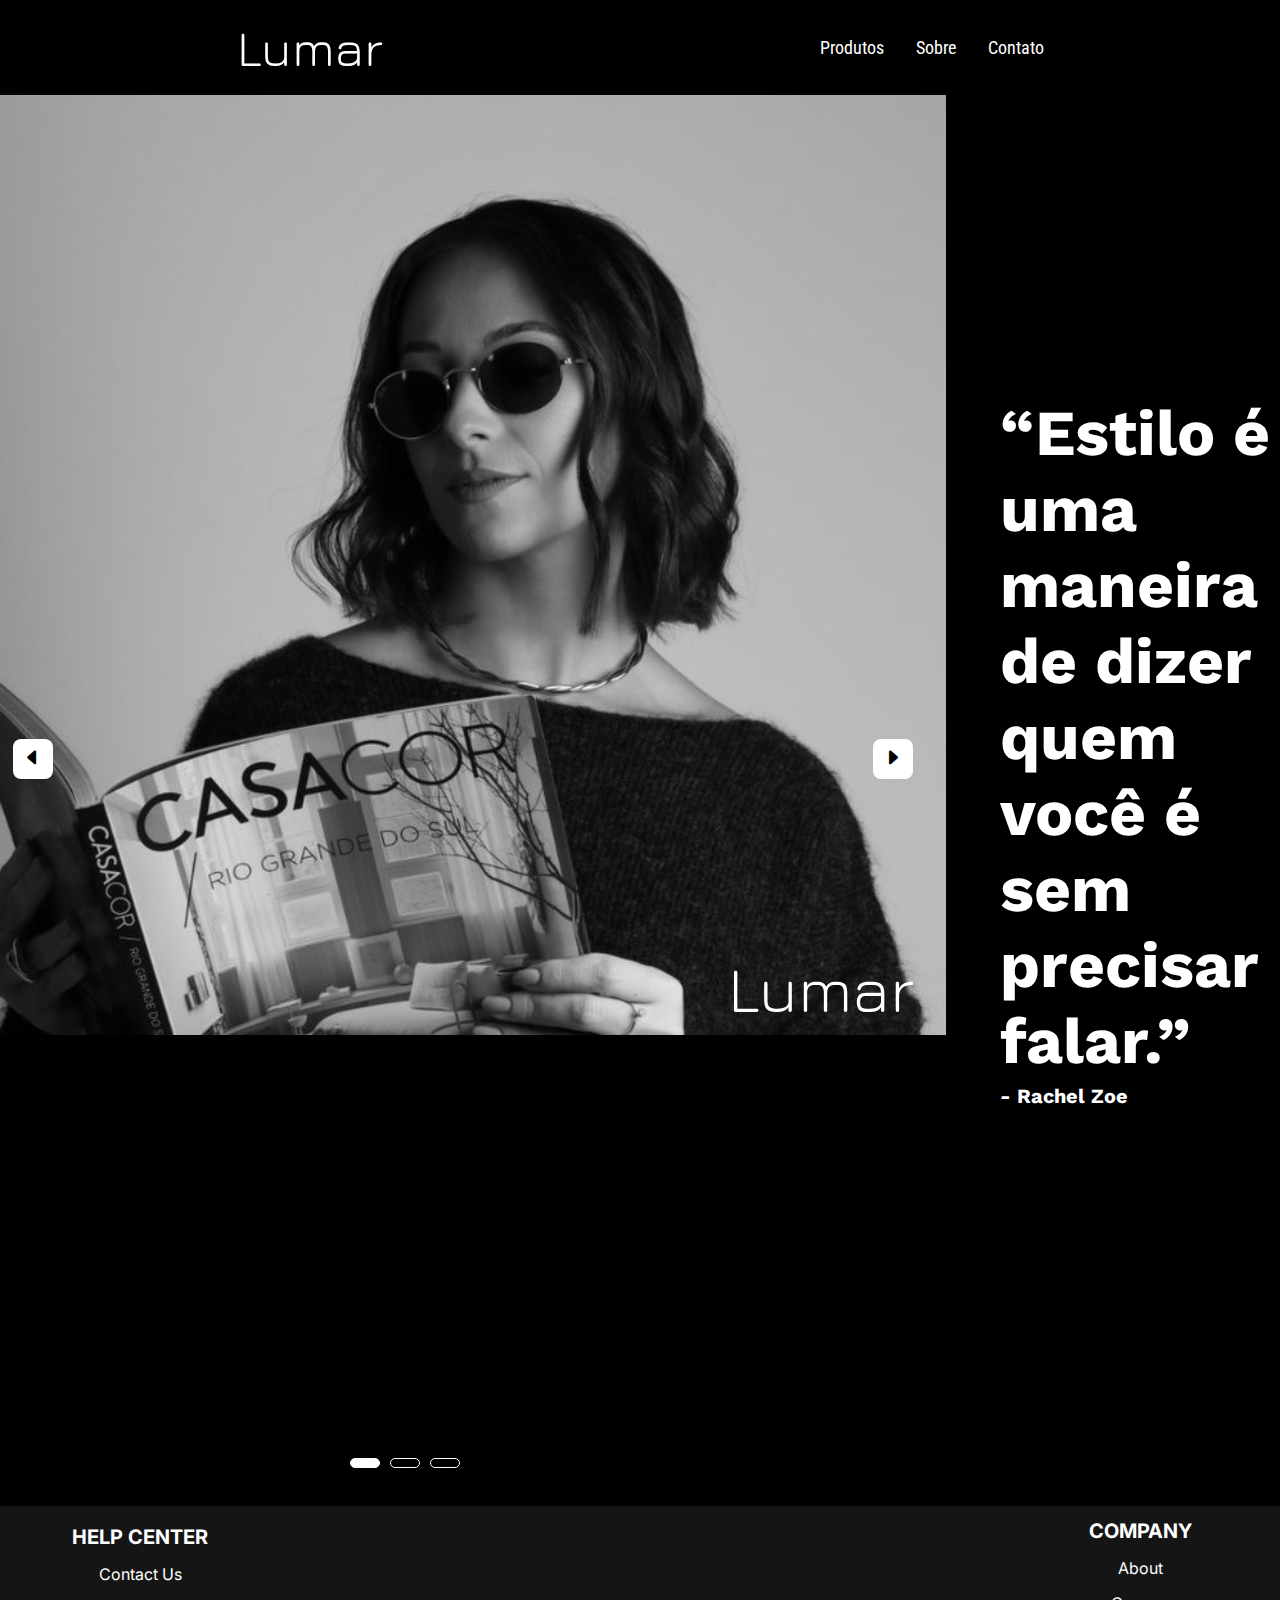
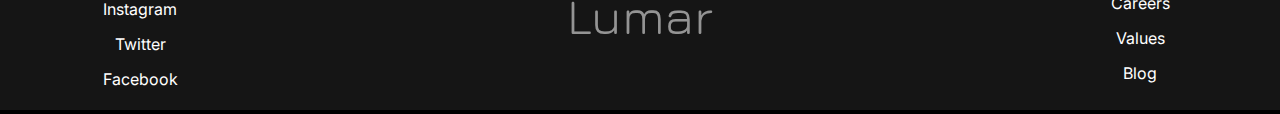
<file: index.html>
<!DOCTYPE html>
<html lang="pt-BR">
<head>
    <meta charset="UTF-8">
    <meta name="viewport" content="width=device-width, initial-scale=1.0">
    <title>Lumar - Óculos de Sol Premium</title>
    <link rel="stylesheet" type="text/css" href="styleIndex.css">
    <link rel="stylesheet" href="https://cdn.jsdelivr.net/npm/bootstrap-icons@1.11.3/font/bootstrap-icons.min.css">
</head>

<body>
    <header class="cabecalho">
        <a  href="./index.html" class="cabecalho-logo">Lumar</a> 
        <nav class="cabecalho-menu"> 
            <a href="./produtos.html" class="cabecalho-menu-item">Produtos</a>
            <a href="./sobre.html" class="cabecalho-menu-item">Sobre</a>
            <a href="./contato.html" class="cabecalho-menu-item">Contato</a>
        </nav>
    </header>

    <main class="conteudo">
        <section class="slider">

            <div class="Interface">
            <div class="slider-container">
            
                <div class="slider-box ativo">
                
                    <img class="conteudo-principal-escrito-imagem" src="imagens index/casacor main novo.svg" alt="imagem casacor preto e branco">    
                
                </div>
                <div class="slider-box">
                       
                    <img class="conteudo-principal-escrito-imagem" src="imagens index/carrossel coroa.svg" alt="imagem carrossel coroa">
                    
                </div>
                <div class="slider-box">
                    
                    <img class="conteudo-principal-escrito-imagem" src="imagens index/carrossel homem.svg" alt="imagem carrossel homem">

                </div>
            </div>

         
            <div class="setas">
                <button id="anterior"><i class="bi bi-caret-left-fill"></i></button>
                <button id="proxima"><i class="bi bi-caret-right-fill"></i></button>
            </div>
          
             <div class="btn-nav-box">
                <div class="btn-nav ativo"></div>
                <div class="btn-nav"></div>
                <div class="btn-nav"></div>
             </div>
        </div>

<div class="conteudo-principal">
            <h1 class="conteudo-principal-escrito-titulo">“Estilo é uma maneira de dizer quem você é sem precisar falar.”</h1>
            <h2 class="conteudo-principal-escrito-subtitulo">- Rachel Zoe</h2>
        </div>
     </section>

        
        
    </main>

    <footer class="rodape">

        <h1 class="rodape-logo">Lumar</h1>

        <div class="rodape-esquerda">
        <p class="rodape-titulo"><strong>HELP CENTER</strong></p>
        <p class="rodape-menu-item">Contact Us</p>
        <p class="rodape-menu-item">Instagram</p>
        <p class="rodape-menu-item">Twitter</p>
        <p class="rodape-menu-item">Facebook</p>

        </div>
        <div class="rodape-direita">
        <p class="rodape-titulo"><strong>COMPANY</strong></p>
        <p class="rodape-menu-item">About</p>
        <p class="rodape-menu-item">Careers</p>
        <p class="rodape-menu-item">Values</p>
        <p class="rodape-menu-item">Blog</p>
        </div>
        <img class="rodape-fundo" src="imagens index/fundoRodape.svg" alt="fundo rodape">
    </footer>

    <script src="script.js"></script>
    
</body>
</html>
</file>
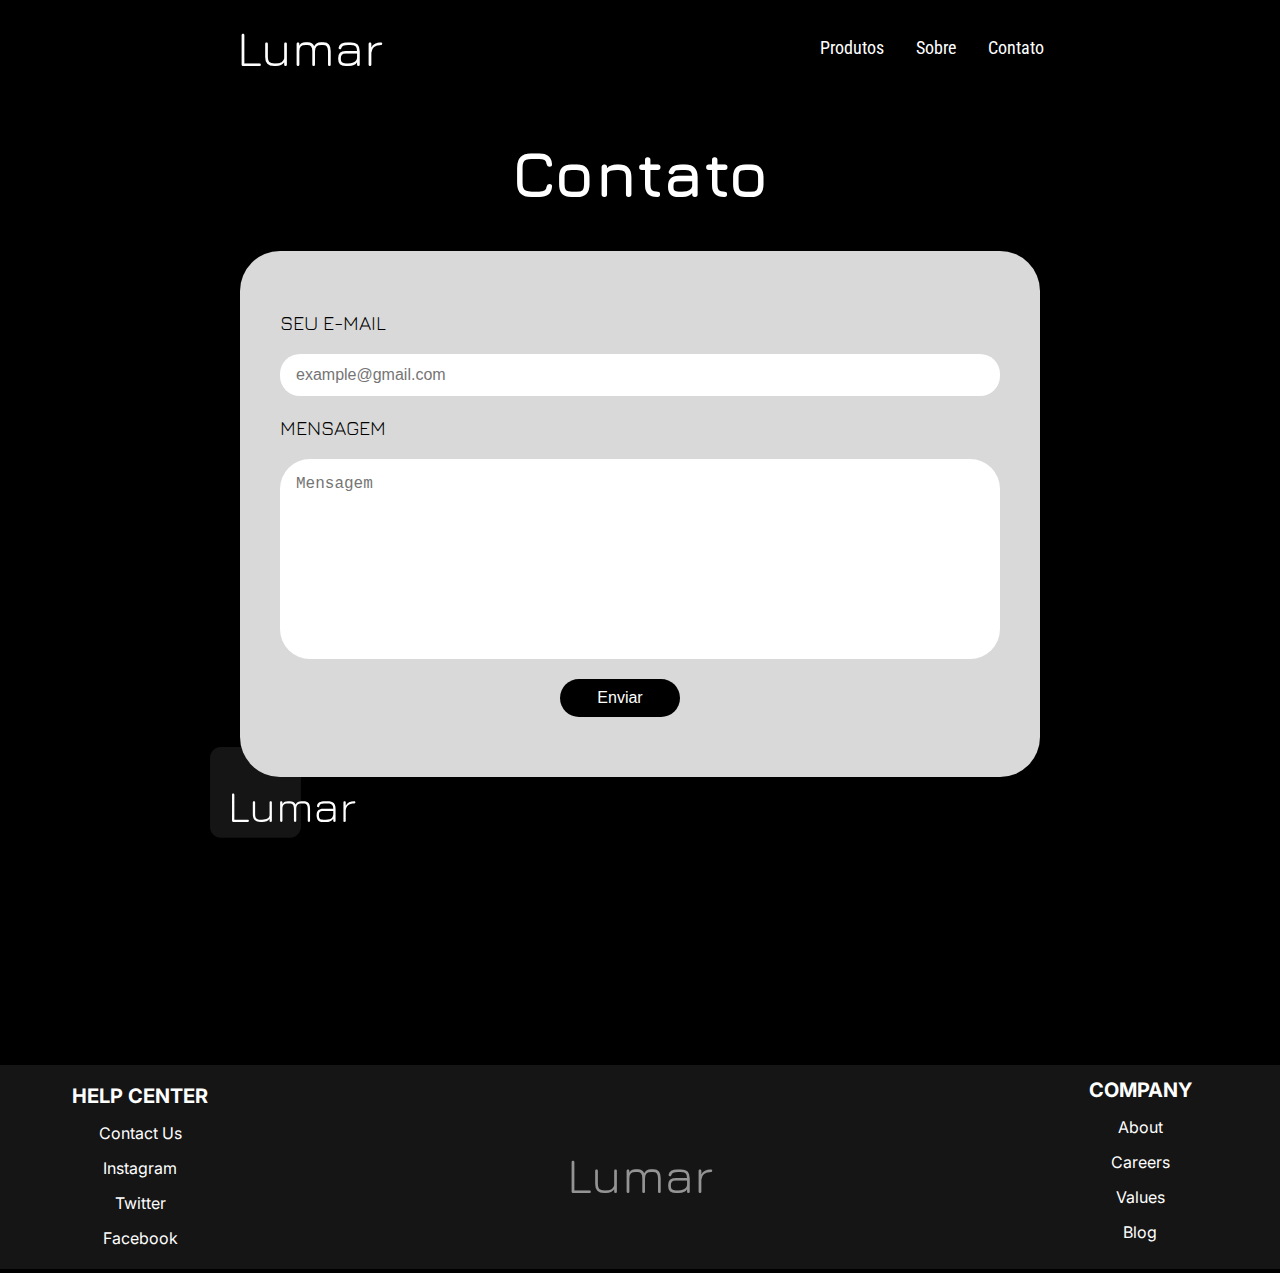
<file: contato.html>
<!DOCTYPE html>
<html lang="pt-BR">
<head>
    <meta charset="UTF-8">
    <meta name="viewport" content="width=device-width, initial-scale=1.0">
    <title>Contato - Lumar</title>
    <link rel="stylesheet" type="text/css" href="styleContato.css">
</head>
<body>
    <header class="cabecalho">
        <a href="./index.html" class="cabecalho-logo">Lumar</a>
        <nav class="cabecalho-menu">
            <a href="./produtos.html" class="cabecalho-menu-item">Produtos</a>
            <a href="./sobre.html" class="cabecalho-menu-item">Sobre</a>
            <a href="./contato.html" class="cabecalho-menu-item">Contato</a>
        </nav>
    </header>

    <main class="principal-contato">
        <h1 class="principal-contato-titulo">Contato</h1>

        <form class="formulario">
            <label for="email" class="principal-contato-item1">SEU E-MAIL</label>
            <input class="boxEmail" id="email" type="email" placeholder="example@gmail.com" required>

            <label for="mensagem" class="principal-contato-item2">MENSAGEM</label>
            <textarea class="boxMensagem" id="mensagem" placeholder="Mensagem" required></textarea>
            <div class="cotainer-botaoEnviar">
            <button class="botaoEnviar" id="botaoEnviar">Enviar</button>
        </div>
        </form>
        <dialog id="modal">
            <div class="ajuste">
            <p class="modal-text">Mensagem Enviada. Obrigado!</p>
            <button class="close" id="button_close">Fechar</button>
            </div>
        </dialog>
        <script>
            const botaoEnviar = document.querySelector("#botaoEnviar");
            const button_close = document.querySelector("#button_close");

            botaoEnviar.onclick = function() {
                event.preventDefault();
                modal.showModal();
            }

            button_close.onclick = function() {
                modal.close();
                location.reload();
            }
        </script>
        <img class="decoracao-contato" src="elementos contato/decoracao contato.svg">
    </main>
    <footer class="rodape">

        <h1 class="rodape-logo">Lumar</h1>
      
              <div class="rodape-esquerda">
              <p class="rodape-titulo"><strong>HELP CENTER</strong></p>
              <p class="rodape-menu-item">Contact Us</p>
              <p class="rodape-menu-item">Instagram</p>
              <p class="rodape-menu-item">Twitter</p>
              <p class="rodape-menu-item">Facebook</p>
      
              </div>
              <div class="rodape-direita">
              <p class="rodape-titulo"><strong>COMPANY</strong></p>
              <p class="rodape-menu-item">About</p>
              <p class="rodape-menu-item">Careers</p>
              <p class="rodape-menu-item">Values</p>
              <p class="rodape-menu-item">Blog</p>
              </div>
              <img class="rodape-fundo" src="imagens index/fundoRodape.svg" alt="fundo rodape">
          </footer>
</html>
</file>
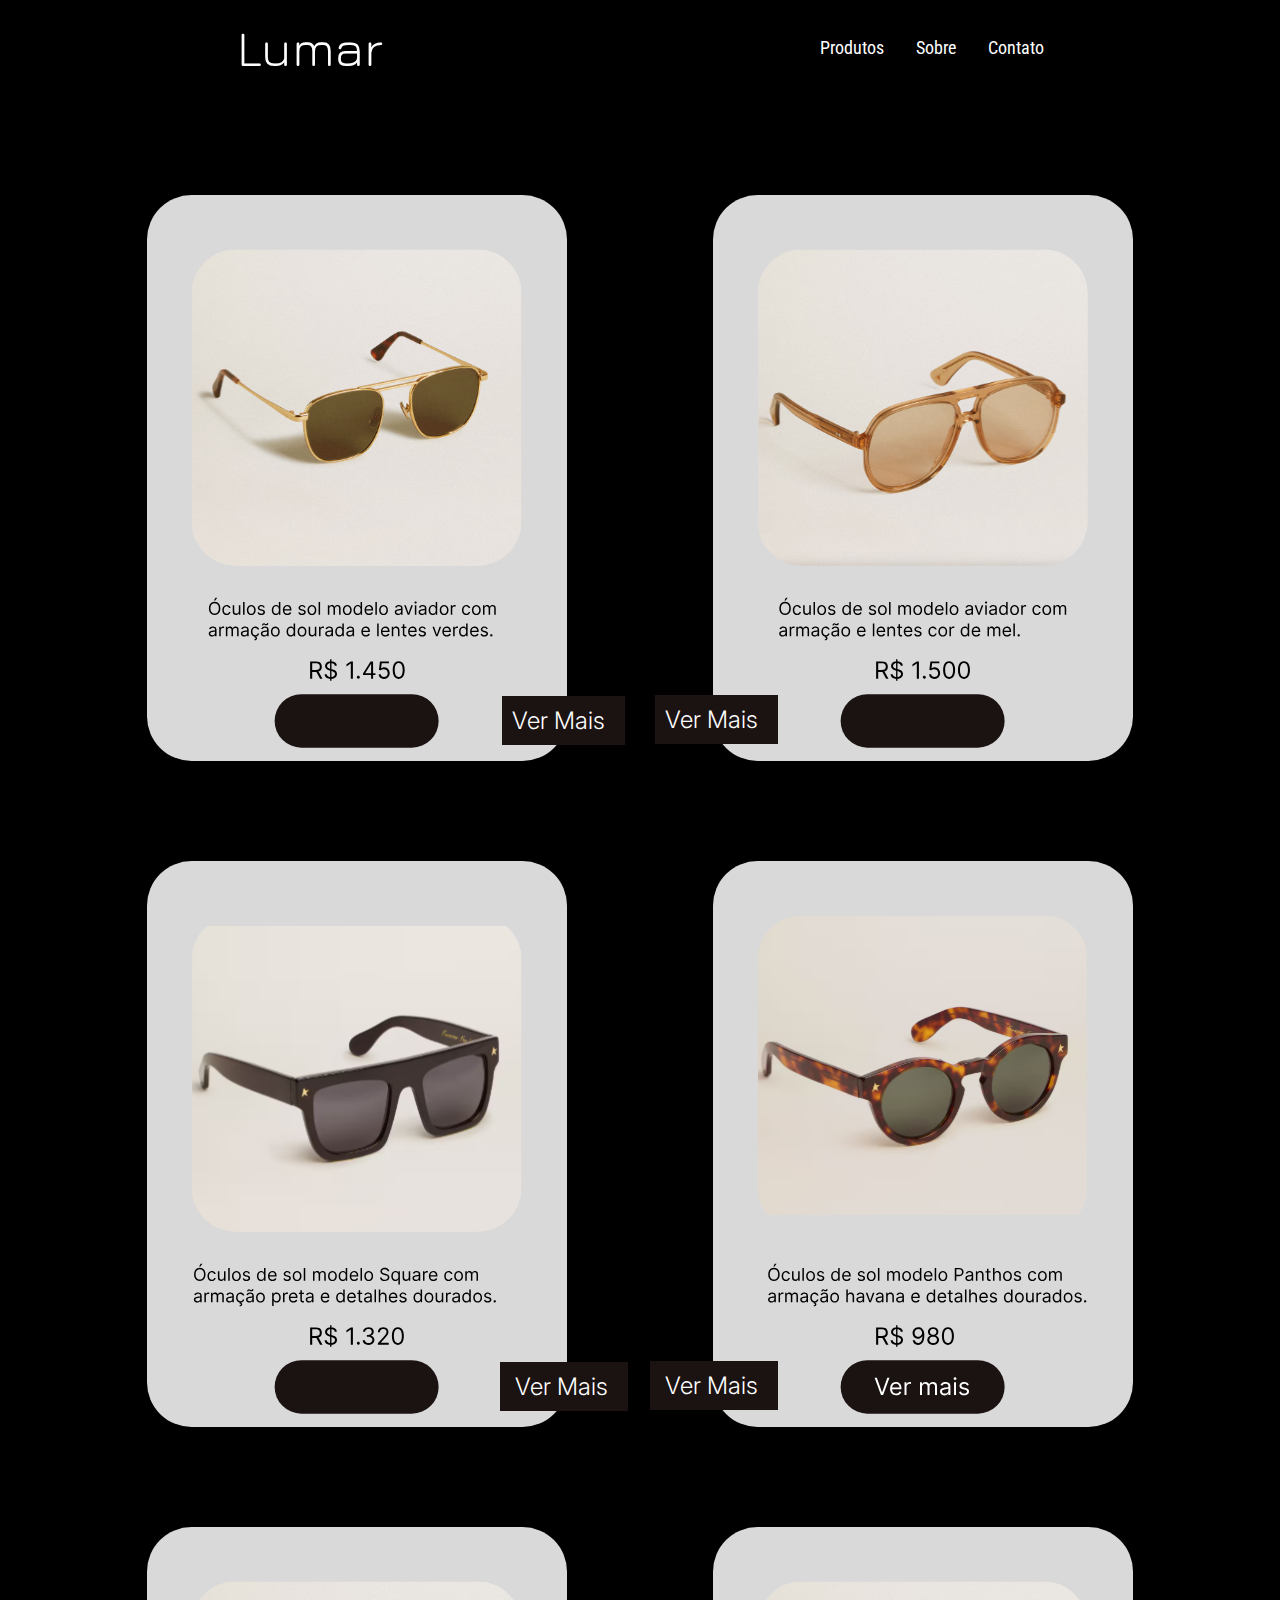
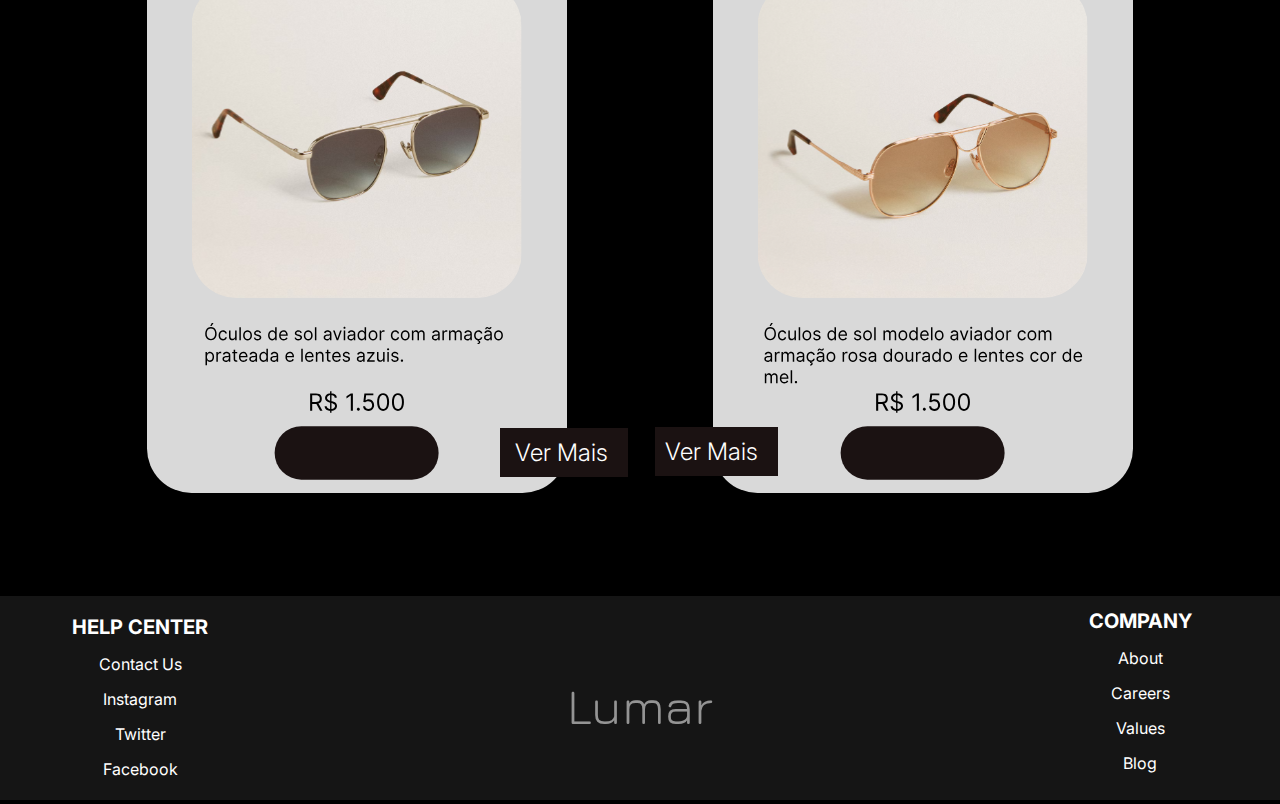
<file: produtos.html>
<!DOCTYPE html>
<html lang="pt-BR">
<head>
    <meta charset="UTF-8">
    <meta name="viewport" content="width=device-width, initial-scale=1.0">
    <title>Produtos - Lumar</title>
    <link rel="stylesheet" type="text/css" href="styleProdutos.css">
</head>
<body>

    <header class="cabecalho">
        <a href="./index.html" class="cabecalho-logo">Lumar</a>
        <nav class="cabecalho-menu">
            <a href="./produtos.html" class="cabecalho-menu-item">Produtos</a>
            <a href="./sobre.html" class="cabecalho-menu-item">Sobre</a>
            <a href="./contato.html" class="cabecalho-menu-item">Contato</a>
        </nav>
    </header>

    <main class="conteudo">
        
        <div class="conteudo-linha1">
            <img class="imagem" src="imagens produtos/produto-1-atualizado.svg">
            <img class="imagem" src="imagens produtos/produto-2-atualizado.svg">
        </div>
        <div class="conteudo-linha2">
            <img class="imagem" src="imagens produtos/produto-3-atualizado.svg">
            <img class="imagem" src="imagens produtos/produto 4.svg">
        </div>
        <div class="conteudo-linha3">
            <img class="imagem" src="imagens produtos/produto-5-atualizado.svg">
            <img class="imagem" src="imagens produtos/produto-6-atualizado.svg">
        </div>
        
        <div class="container-ver-mais-1">
        <button class="ver-mais-1" id="button1">Ver Mais</button>
        </div>

        <dialog class="dialog" id="modal1">
            
            <div class="ajuste">
            <img class="imagem-pura" src="imagens produtos/produto-puro1.svg">
            <p class="modal-text">Óculos escuros com armação metálica dourada, apresentando um design fino e sofisticado. As hastes delicadas com ponteiras em tom escuro proporcionam um toque elegante e confortável. As lentes retangulares em tom marrom garantem proteção solar com estilo, tornando esse modelo perfeito para quem busca um visual moderno e atemporal. Ideal para uso diário ou ocasiões especiais.</p>
            </div>
            
            <button class="close" id="button_close1">Ok</button>
        </dialog>
        
        <div class="container-ver-mais-2">
        <button class="ver-mais-2" id="button2">Ver Mais</button>
        </div>

        <dialog class="dialog" id="modal2">

            <div class="ajuste">
            <img class="imagem-pura" src="imagens produtos/produto-puro2.svg">
            <p class="modal-text">O clássico reinventado: nosso Óculos Aviador Dourado combina o design icônico dos anos 30 com um toque contemporâneo. A armação em metal dourado de alta resistência contrasta perfeitamente com lentes verdes polarizadas que oferecem 100% de proteção UV. Ideal para quem busca elegância atemporal e conforto visual em qualquer ambiente, desde o urbano até o lifestyle praiano.</p>
        </div>

        <button class="close" id="button_close2">Ok</button>
        </dialog>

        <div class="container-ver-mais-3">
            <button class="ver-mais-3" id="button3">Ver Mais</button>
        </div>

        <dialog class="dialog" id="modal3">

            <div class="ajuste">
                <img class="imagem-pura" src="imagens produtos/produto-puro3.svg">
                <p class="modal-text">Com design robusto e linhas retangulares marcantes, este óculos escuro apresenta uma armação espessa em acetato preto, ideal para quem busca estilo e personalidade. As lentes escuras garantem proteção solar eficaz, enquanto o acabamento elegante transmite confiança e atitude. Perfeito para visuais urbanos ou produções ousadas, este modelo é versátil e se destaca em qualquer ocasião.</p>
            </div>

            <button class="close" id="button_close3">Ok</button>
        </dialog>

        <div class="container-ver-mais-4">
            <button class="ver-mais-4" id="button4">Ver Mais</button>
        </div>

        <dialog class="dialog" id="modal4">
            <div class="ajuste">
            <img class="imagem-pura" src="imagens produtos/produto-puro4.svg">
            <p class="modal-text">Óculos escuros com armação de acetato estilo tartaruga, com design redondo e robusto. Seu visual retrô combina com personalidades marcantes e urbanas. As lentes escuras oferecem conforto visual e proteção UV, enquanto os detalhes dourados nas hastes trazem sofisticação e originalidade. Ideal para quem busca estilo com atitude, unindo o clássico ao moderno em um acessório versátil, pronto para o dia a dia ou ocasiões especiais.</p>
            </div>

            <button class="close" id="button_close4">Ok</button>
        </dialog>

        <div class="container-ver-mais-5">
            <button class="ver-mais-5" id="button5">Ver Mais</button>
        </div>

        <dialog class="dialog" id="modal5">
            <div class="ajuste">
            <img class="imagem-pura" src="imagens produtos/produto-puro5.svg">
            <p class="modal-text">Óculos escuros com armação metálica dourada clara e lentes levemente arredondadas em tom escuro degradê. O design fino transmite leveza e sofisticação, enquanto as hastes com ponteiras escuras proporcionam conforto e encaixe ideal. Um acessório elegante que une tradição e modernidade, ideal para compor visuais versáteis e estilosos em qualquer ocasião do cotidiano.</p>
            </div>

            <button class="close" id="button_close5">Ok</button>
        </dialog>

        <div class="container-ver-mais-6">
            <button class="ver-mais-6" id="button6">Ver Mais</button>
        </div>

        <dialog class="dialog" id="modal6">
            <div class="ajuste">
            <img class="imagem-pura" src="imagens produtos/produto-puro6.svg">
            <p class="modal-text">Óculos escuros com armação metálica dourada clara e lentes levemente arredondadas em tom escuro degradê. O design fino transmite leveza e sofisticação, enquanto as hastes com ponteiras escuras proporcionam conforto e encaixe ideal. Um acessório elegante que une tradição e modernidade, ideal para compor visuais versáteis e estilosos em qualquer ocasião do cotidiano.</p>
            </div>

            <button class="close" id="button_close6">Ok</button>
        </dialog>

    </main>

  <footer class="rodape">

  <h1 class="rodape-logo">Lumar</h1>

        <div class="rodape-esquerda">
        <p class="rodape-titulo"><strong>HELP CENTER</strong></p>
        <p class="rodape-menu-item">Contact Us</p>
        <p class="rodape-menu-item">Instagram</p>
        <p class="rodape-menu-item">Twitter</p>
        <p class="rodape-menu-item">Facebook</p>

        </div>
        <div class="rodape-direita">
        <p class="rodape-titulo"><strong>COMPANY</strong></p>
        <p class="rodape-menu-item">About</p>
        <p class="rodape-menu-item">Careers</p>
        <p class="rodape-menu-item">Values</p>
        <p class="rodape-menu-item">Blog</p>
        </div>
        <img class="rodape-fundo" src="imagens index/fundoRodape.svg" alt="fundo rodape">
    </footer>

    <script src="jsProdutos.js"></script>

</body>
</html>
</file>
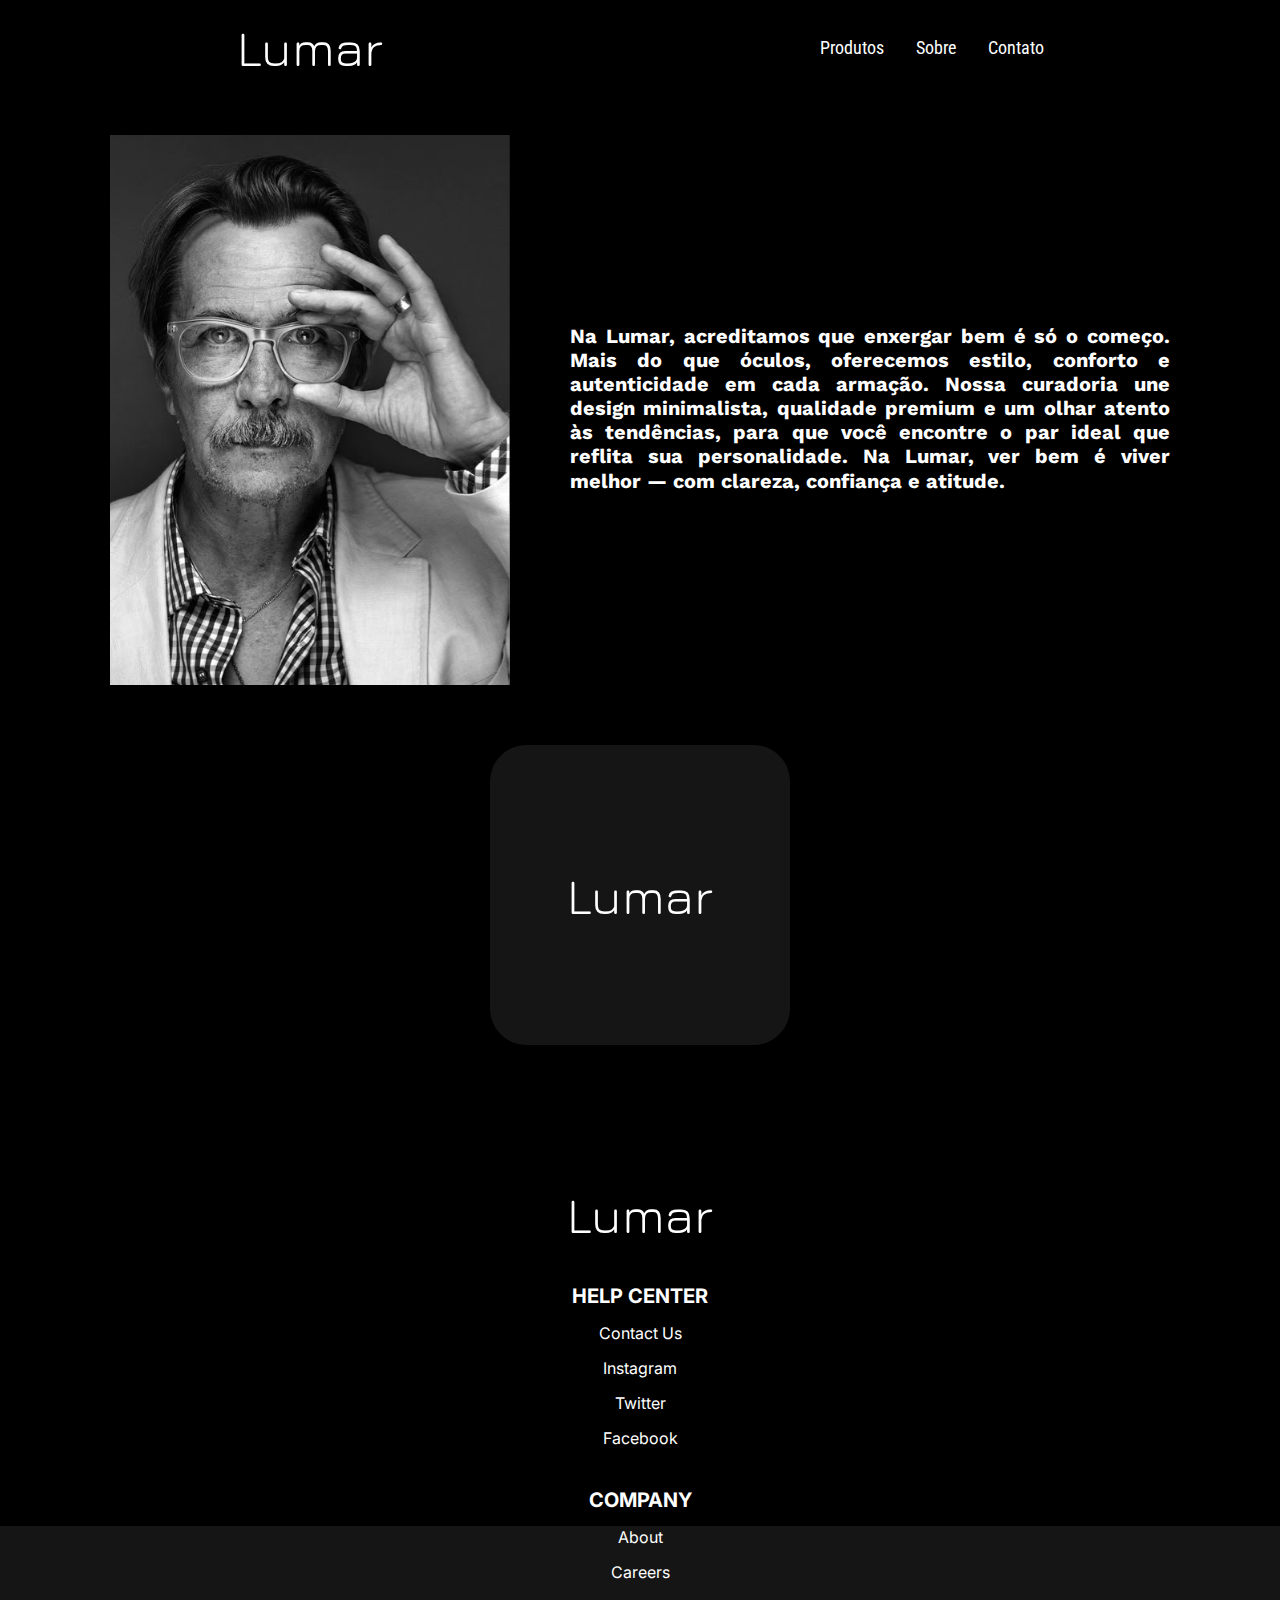
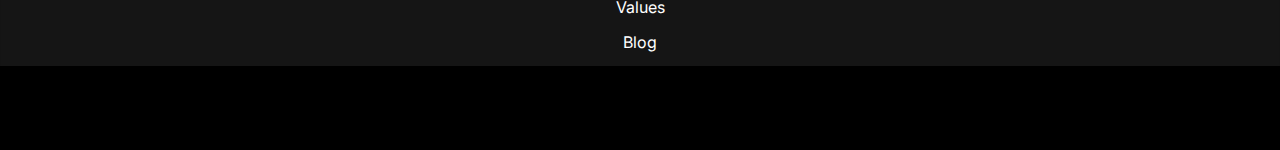
<file: sobre.html>
<!DOCTYPE html>
<html lang="pt-BR">
<head>
    <meta charset="UTF-8">
    <meta name="viewport" content="width=device-width, initial-scale=1.0">
    <title>Sobre - Lumar</title>
    <link rel="stylesheet" type="text/css" href="styleSobre.css">
</head>
<body>
    <header class="cabecalho">
        <a href="./index.html" class="cabecalho-logo">Lumar</a> 
        <nav class="cabecalho-menu">
            <a href="./produtos.html" class="cabecalho-menu-item">Produtos</a>
            <a href="./sobre.html" class="cabecalho-menu-item">Sobre</a>
            <a href="./contato.html" class="cabecalho-menu-item">Contato</a>
        </nav>
    </header>

    <main>
        <div class="tudo-principal">
        <div class="principal">
            <img class="coroa" src="imagens sobre/Modelo coroa - preto e branco.svg">
            <h1 class="sobre-descricao">Na Lumar, acreditamos que enxergar bem é só o começo. Mais do que óculos, oferecemos estilo, conforto e autenticidade em cada armação. Nossa curadoria une design minimalista, qualidade premium e um olhar atento às tendências, para que você encontre o par ideal que reflita sua personalidade. Na Lumar, ver bem é viver melhor 
                ㅤㅤㅤㅤㅤㅤㅤㅤㅤㅤㅤㅤㅤㅤ— com clareza, confiança e atitude.</h1>
        </div>
        <div class="adereco">
            <img class="retangulo" src="imagens sobre/retangulo sobre.svg">
            <h1 class="retangulo-logo">Lumar</h1>
        </div>
        </div>

    </main>

    <footer class="rodape">
    <h1 class="rodape-logo">Lumar</h1>

    <div class="rodape-esquerda">
    <p class="rodape-titulo"><strong>HELP CENTER</strong></p>
    <p class="rodape-menu-item">Contact Us</p>
    <p class="rodape-menu-item">Instagram</p>
    <p class="rodape-menu-item">Twitter</p>
    <p class="rodape-menu-item">Facebook</p>

    </div>
    <div class="rodape-direita">
    <p class="rodape-titulo"><strong>COMPANY</strong></p>
    <p class="rodape-menu-item">About</p>
    <p class="rodape-menu-item">Careers</p>
    <p class="rodape-menu-item">Values</p>
    <p class="rodape-menu-item">Blog</p>
    </div>
    <img class="rodape-fundo" src="imagens index/fundoRodape.svg" alt="fundo rodape">
</footer>
</body>
</html>
</file>
<file: styleIndex.css>
@import url('https://fonts.googleapis.com/css2?family=Inter:ital,opsz,wght@0,14..32,100..900;1,14..32,100..900&family=Jura:wght@300..700&family=Roboto+Condensed:ital,wght@0,100..900;1,100..900&family=Work+Sans:ital,wght@0,100..900;1,100..900&display=swap');

* {
    margin: 0;
    padding:  0;
    box-sizing: border-box;
    text-decoration: none;
}

body {
    font-size: 100%;
    background-color: black;
    overflow-x: hidden;
}

.cabecalho {
    display: flex;
    flex-direction: row;
    align-items: center;
    justify-content: space-around;
    padding: 18px;
}

.cabecalho-menu{
    display: flex;
    gap: 32px;
}

.cabecalho-logo {
    font-family: "Jura", sans-serif;
    color: #FFFFFF;
    font-size: 50px;
    font-weight: 400;
}

.cabecalho-menu-item {
    font-family: "Roboto Condensed", sans-serif;
    color: white;
    font-weight: 400;
    font-size: 18px;
}

.conteudo {
    display: flex;
    flex-direction: row;
    align-items: center;
    justify-content: flex-end;
}

.conteudo-principal {
    font-family: "Work Sans", sans-serif;
    display: flex;
    flex-direction: column;
    margin-left: 1000px;
    margin-top: 300px;
    gap: 5px;
    color: white;
}

.conteudo-principal-escrito-titulo {
    font-size: 64px;
    
}

.conteudo-principal-escrito-subtitulo {
    font-size: 20px;
    
}

.rodape {
    position: relative;
    margin-top: 478px;
    bottom: 0;
}

.rodape-logo {
    font-family: "Jura", sans-serif;
    color: white;
    font-size: 50px;
    font-weight: 400;
    display: flex;
    flex-direction: row;
    align-items: center;
    justify-content: center;
    margin-top: 80px;

}

.rodape-esquerda{
    display: flex;
    font-family: "Inter", sans-serif;
    flex-direction: column;
    align-items: center;
    gap: 15px;
    margin-right: 1000px;
    margin-top: -120px;
    color: white;
    z-index: 1;
}

.rodape-direita{
    display: flex;
    font-family: "Inter", sans-serif;
    flex-direction: column;
    align-items: center;
    gap: 15px;
    margin-left: 1000px;
    margin-top: -170px;
    color: white;
    z-index: 1;
}

.rodape-titulo {
    display: flex;
    font-family: "Inter", sans-serif;
    font-size: 20px;
    color: white;
    z-index: 1;
}

.rodape-menu-item {
    z-index: 1;
}


.rodape-fundo {
    margin-top: -177px;
    z-index: 0;
}

.slider{
    position: relative;
    
}

.slider .slider-container .slider-box {
    position: absolute;
    inset: 0;
    opacity: 0;
    transition: .5s;
}

.slider-container .slider-box.ativo {
    opacity: 1;
    z-index: 1111;
}

.setas {
    width: 100%;
    height: 100%;
    padding: 0 1%;
    z-index: 1112;
    position: absolute;
    top: 0;
    left: 0;

    display: flex;
    align-items: center;
    margin-top: 157px;
    gap: 820px;
    justify-content: flex-start;
}

.setas button {
    width: 40px;
    height: 40px;
    background-color: #ffffff;
    border: 0;
    border-radius: 8px;
    cursor: pointer;
    font-size: 1.2rem;
    transition: 0.8s;
}

.setas button:hover {
    background-color: rgb(66, 54, 54);
}

.btn-nav-box {
    position: absolute;
    left: 350px;
    bottom: -360px;
    z-index: 7777;
    display: flex;
    justify-content: flex-start;
    gap: 10px;
}

.btn-nav-box .btn-nav {
    width: 30px;
    height: 10px;
    border: 1px solid #FFFFFF;
    cursor: pointer;
    border-radius: 8px;
    transition: 0.5s;
}

.btn-nav:hover {
    background-color: white;
}

.btn-nav-box .btn-nav.ativo{
    background-color: white;
}

@media (max-width: 768px) {

    .cabecalho {
        display: flex;
        flex-direction: column;
        gap: 20px;
    }
    .slider-container {
        display: flex;
        justify-content: center;
        align-items: center;
        aspect-ratio: 1 / 1;
        width: 100%;
        overflow: hidden;
    }

    .slider-box img.conteudo-principal-escrito-imagem {
        width: 100%;
        height: auto;
        object-fit: cover;
    }


    .conteudo-principal {
        margin: 40px 20px 0;
        text-align: center;
        align-items: center;
        justify-content: center;
        margin-top: -130px;
    }

    .conteudo-principal-escrito-titulo {
        font-size: 24px;
        line-height: 1.4;
        padding: 0 10px;
    }

    .conteudo-principal-escrito-subtitulo {
        font-size: 14px;
        padding: 10px;
    }


    .rodape {
        display: flex;
        flex-direction: column;
        align-items: center;
        text-align: center;
        margin-top: -50px;
        padding: 30px 20px;
    }

    .rodape-logo {
        font-size: 32px;
        margin-bottom: 20px;
    }

    .rodape-esquerda,
    .rodape-direita {
        margin: 0;
        align-items: center;
        gap: 10px;
        margin-bottom: 30px;
    }

    .rodape-titulo {
        font-size: 16px;
    }

    .rodape-menu-item {
        font-size: 14px;
    }

    .rodape-fundo {
        display: none;
    }


    .btn-nav-box {
        bottom: -30px;
        left: 50%;
        transform: translateX(-50%);
        justify-content: center;
    }
}

@media (max-width: 480px) {
    .conteudo-principal-escrito-titulo {
        font-size: 20px;
    }

    .conteudo-principal-escrito-subtitulo {
        font-size: 12px;
    }

    .rodape-logo {
        font-size: 24px;
    }

    .rodape-titulo {
        font-size: 14px;
    }
}

@media (max-width: 768px) {

    .slider-container {
        display: flex;
        justify-content: center;
        align-items: center;
        aspect-ratio: 1 / 1;
        margin-left: 75px;
        margin-top: 20%;
        width: 100%;
        overflow: hidden;
        position: relative;
    }

    .slider-box img.conteudo-principal-escrito-imagem {
        width: 100%;
        height: auto;
        object-fit: cover;
        display: block;
    }


    .setas {
        padding: 0 5%;
        gap: 0;
        margin-top: -30px;
        justify-content: space-between;
        align-items: center;
    }

    .setas button {
        width: 36px;
        height: 36px;
        font-size: 18px;
    }

    .btn-nav-box {
        margin-top: 10px;
        position: static;
        transform: none;
    }
}
</file>
<file: styleContato.css>
@import url('https://fonts.googleapis.com/css2?family=Inter:ital,wght@0,100..900;1,100..900&family=Jura:wght@300..700&family=Roboto+Condensed:wght@100..900&family=Work+Sans:ital,wght@0,100..900;1,100..900&display=swap');

* {
    margin: 0;
    padding: 0;
    box-sizing: border-box;
    text-decoration: none;
}

body {
    font-size: 100%;
    background-color: black;
}


.cabecalho {
    display: flex;
    flex-direction: row;
    align-items: center;
    justify-content: space-around;
    padding: 18px;
    flex-wrap: wrap;
}

.cabecalho-menu {
    display: flex;
    gap: 32px;
    flex-wrap: wrap;
}

.cabecalho-logo {
    font-family: "Jura", sans-serif;
    color: white;
    font-size: 50px;
    font-weight: 400;
}

.cabecalho-menu-item {
    font-family: "Roboto Condensed", sans-serif;
    color: white;
    font-weight: 400;
    font-size: 18px;
}


.principal-contato {
    display: flex;
    flex-direction: column;
    align-items: center;
    gap: 40px;
    padding: 40px 20px;
}

.principal-contato-titulo {
    font-family: "Jura", sans-serif;
    color: white;
    font-size: 64px;
    text-align: center;
}

.formulario {
    display: flex;
    flex-direction: column;
    align-items: flex-start;
    background-color: #d9d9d9;
    padding: 60px 40px;
    border-radius: 40px;
    gap: 20px;
    max-width: 800px;
    width: 100%;
}

.principal-contato-item1,
.principal-contato-item2 {
    font-family: "Jura", sans-serif;
    color: black;
    font-size: 20px;
}

.boxEmail {
    width: 100%;
    padding: 12px 16px;
    border-radius: 20px;
    border: none;
    font-size: 16px;
}

.boxMensagem {
    width: 100%;
    height: 200px;
    padding: 16px;
    border-radius: 30px;
    font-size: 16px;
    resize: none;
    border: none;
}

.botaoEnviar {
    align-self: center;
    width: 120px;
    padding: 10px;
    background-color: #000;
    color: #fff;
    border: none;
    border-radius: 20px;
    cursor: pointer;
    font-size: 16px;
    transition: background-color 0.3s ease;
    margin-left: 280px;
}

.botaoEnviar:hover {
    background-color: #333;
}


.decoracao-contato {
    position: relative;
    bottom: 50px;
    left: -180px;
    z-index: -1;
    width: 500px;
    margin-top: -20px;
}


dialog {
    width: 80%;
    max-width: 800px;
    margin: 100px auto;
    border: none;
    border-radius: 50px;
    box-shadow: 0 0 10px white;
    background-color: #d9d9d9;
    padding: 20px;
}

dialog .ajuste {
    display: flex;
    flex-direction: column;
    align-items: center;
    gap: 20px;
}

.modal-text {
    font-family: "Inter", sans-serif;
    font-size: 20px;
    text-align: center;
    color: black;
}

.close {
    font-family: "Inter", sans-serif;
    cursor: pointer;
    background-color: #1B1212;
    color: white;
    font-size: 20px;
    font-weight: 500;
    border: none;
    border-radius: 50px;
    padding: 10px 30px;
    box-shadow: 0 2px 5px rgba(0,0,0,0.3);
}


.rodape {
    position: relative;
    margin-top: 200px;
}

.rodape-logo {
    font-family: "Jura", sans-serif;
    color: white;
    font-size: 50px;
    font-weight: 400;
    display: flex;
    flex-direction: row;
    align-items: center;
    justify-content: center;
    margin-top: 80px;
}


.rodape-esquerda{
    display: flex;
    font-family: "Inter", sans-serif;
    flex-direction: column;
    align-items: center;
    gap: 15px;
    margin-right: 1000px;
    margin-top: -120px;
    color: white;
    z-index: 1;
}

.rodape-direita{
    display: flex;
    font-family: "Inter", sans-serif;
    flex-direction: column;
    align-items: center;
    gap: 15px;
    margin-left: 1000px;
    margin-top: -170px;
    color: white;
    z-index: 1;
}

.rodape-titulo {
    display: flex;
    font-family: "Inter", sans-serif;
    font-size: 20px;
    color: white;
    z-index: 1;
}

.rodape-menu-item {
    z-index: 1;
}


.rodape-fundo {
    margin-top: -177px;
    z-index: 0;
}


@media (max-width: 768px) {
    
    .cotainer-botaoEnviar {
        display: flex;
        align-content: center;
        margin-left: 105px;
    }
    
    .cabecalho {
        display: flex;
        flex-direction: column;
        gap: 10px;
    }

    .principal-contato-titulo {
        font-size: 40px;
    }

    .formulario {
        padding: 30px 20px;
    }

    .decoracao-contato {
        width: 70px;
        left: 20px;
    }

    .rodape {
        display: flex;
        flex-direction: column;
        align-items: center;
        padding: 30px 20px;
        text-align: center;
        margin-top: -100px;
    }

    .rodape-logo {
        font-size: 32px;
        margin-bottom: 20px;
    }

    .rodape-esquerda,
    .rodape-direita {
        margin: 0;
        align-items: center;
        text-align: center;
        margin-bottom: 30px;
    }

    .rodape-fundo {
        display: none;
    }

        .decoracao-contato, .fundo-contato {
        display: none;
    }
}


@media (max-width: 480px) {
    .principal-contato-titulo {
        font-size: 32px;
    }

    .modal-text {
        font-size: 16px;
    }

    .close {
        font-size: 16px;
        padding: 8px 24px;
    }

    .rodape-logo {
        font-size: 24px;
    }

    .rodape-titulo {
        font-size: 14px;
    }
}
</file>
<file: styleProdutos.css>
@import url('https://fonts.googleapis.com/css2?family=Inter:ital,opsz,wght@0,14..32,100..900;1,14..32,100..900&family=Jura:wght@300..700&family=Roboto+Condensed:ital,wght@0,100..900;1,100..900&family=Work+Sans:ital,wght@0,100..900;1,100..900&display=swap');

* {
    margin: 0;
    padding:  0;
    box-sizing: border-box;
    text-decoration: none;
}

body {
    font-size: 100%;
    background-color: black;
}

.cabecalho {
    display: flex;
    flex-direction: row;
    align-items: center;
    justify-content: space-around;
    padding: 18px;
}

.cabecalho-menu{
    display: flex;
    gap: 32px;
}

.cabecalho-logo {
    font-family: "Jura", sans-serif;
    color: white;
    font-size: 50px;
    font-weight: 400;
}

.cabecalho-menu-item {
    font-family: "Roboto Condensed", sans-serif;
    color: white;
    font-weight: 400;
    font-size: 18px;
}

.imagem {
    height: 566px;
}

.conteudo-linha1 {
    display: flex;
    flex-direction: row;
    align-items: center;
    justify-content: center;
    justify-content: space-evenly;
    margin-top: 100px;
}

.conteudo-linha2 {
    display: flex;
    flex-direction: row;
    align-items: center;
    justify-content: center;
    justify-content: space-evenly;
    margin-top: 100px;
}

.conteudo-linha3 {
    display: flex;
    flex-direction: row;
    align-items: center;
    justify-content: center;
    justify-content: space-evenly;
    margin-top: 100px;
}

.rodape {
    position: relative;
    margin-top: 200px;
}

.rodape-logo {
    font-family: "Jura", sans-serif;
    color: white;
    font-size: 50px;
    font-weight: 400;
    display: flex;
    flex-direction: row;
    align-items: center;
    justify-content: center;
    margin-top: 80px;
}


.rodape-esquerda{
    display: flex;
    font-family: "Inter", sans-serif;
    flex-direction: column;
    align-items: center;
    gap: 15px;
    margin-right: 1000px;
    margin-top: -120px;
    color: white;
    z-index: 1;
}

.rodape-direita{
    display: flex;
    font-family: "Inter", sans-serif;
    flex-direction: column;
    align-items: center;
    gap: 15px;
    margin-left: 1000px;
    margin-top: -170px;
    color: white;
    z-index: 1;
}

.rodape-titulo {
    display: flex;
    font-family: "Inter", sans-serif;
    font-size: 20px;
    color: white;
    z-index: 1;
}

.rodape-menu-item {
    z-index: 1;
}


.rodape-fundo {
    margin-top: -177px;
    z-index: 0;
}

            
dialog {
    * {
     margin: 0;
     padding:  0;
     box-sizing: border-box;
     text-decoration: none;
    }

    .ajuste {
        display: flex;
        flex-direction: row;
        align-items: center;
        justify-content: space-around;
        gap: 50px;
        padding: 40px;
        background-color: #D9D9D9;
    }

    .imagem-pura {
        height: 400px;
        margin-top: 10px;
        border-radius: 50px;
        margin-left: 20px;
    }

    .close {
     font-family: "Inter", sans-serif;
     display: flex;
     cursor: pointer;
     margin: 0 auto;
     margin-top: -43px;

     color: white;
     background-color: #1B1212; 
     font-size: 20px;
     font-weight: 500;

     border: none;
     border-radius: 50px; 
     padding: 10px 30px; 

     cursor: pointer;
     box-shadow: 0 2px 5px rgba(0,0,0,0.3);
}

    .modal-text {
        font-family: "Inter", sans-serif;
        font-size: 20px;
        display: flex;
        margin-right: 20px;
    }

    width: 800px;
    margin: 100px auto;
    border: none;
    border-radius: 50px;
    box-shadow: 0 0 10px white;
    margin-top: 100px;

}

.container-ver-mais-1{
    display: flex;
    margin-top: -1397px;
    margin-left: 502px;
}

.ver-mais-1 {
    font-family: "Inter", sans-serif;
    background-color: #1B1212;
    border: none;
    padding: 10px;
    padding-left: 10px;
    padding-right: 20px;
    color: white;
    font-size: 24px;
    font-weight: 300;
    cursor: pointer;
}

.container-ver-mais-2 {
    display: flex;
    justify-content: flex-end;
    margin-right: 502px;
    margin-top: -50px;
}

.ver-mais-2 {
    font-family: "Inter", sans-serif;
    background-color: #1B1212;
    color: white;
    border: none;
    font-size: 24px;
    font-weight: 300;
    display: flex;
    cursor: pointer;
    padding: 10px;
    padding-right: 20px;
    padding-left: 10px;
}

.container-ver-mais-3 {
    display: flex;
    margin-top: 618px;
    margin-left: 500px;
}

.ver-mais-3 {
    font-family: "Inter", sans-serif;
    background-color: #1B1212;
    color: white;
    border: none; 
    font-size: 24px;
    font-weight: 300;
    cursor: pointer;
    padding: 10px;
    padding-right: 20px;
    padding-left: 15px;
}

.container-ver-mais-4 {
    display: flex;
    justify-content: flex-end;
    margin-right: 502px;
    margin-top: -50px;
}

.ver-mais-4 {
    font-family: "Inter", sans-serif;
    background-color: #1B1212;
    color: white;
    border: none; 
    font-size: 24px;
    font-weight: 300;
    cursor: pointer;
    padding: 10px;
    padding-right: 20px;
    padding-left: 15px;
}

.container-ver-mais-5 {
    display: flex;
    margin-top: 618px;
    margin-left: 500px;
}

.ver-mais-5 {
    font-family: "Inter", sans-serif;
    background-color: #1B1212;
    color: white;
    border: none; 
    font-size: 24px;
    font-weight: 300;
    cursor: pointer;
    padding: 10px;
    padding-right: 20px;
    padding-left: 15px;
}

.container-ver-mais-6 {
    display: flex;
    justify-content: flex-end;
    margin-right: 502px;
    margin-top: -50px;
}

.ver-mais-6 {
    font-family: "Inter", sans-serif;
    background-color: #1B1212;
    color: white;
    border: none;
    font-size: 24px;
    font-weight: 300;
    display: flex;
    cursor: pointer;
    padding: 10px;
    padding-right: 20px;
    padding-left: 10px;
}
</file>
<file: styleSobre.css>
@import url('https://fonts.googleapis.com/css2?family=Inter:ital,opsz,wght@0,14..32,100..900;1,14..32,100..900&family=Jura:wght@300..700&family=Roboto+Condensed:ital,wght@0,100..900;1,100..900&family=Work+Sans:ital,wght@0,100..900;1,100..900&display=swap');

* {
    margin: 0;
    padding: 0;
    box-sizing: border-box;
    text-decoration: none;
}

body {
    font-size: 100%;
    background-color: black;
}

.cabecalho {
    display: flex;
    flex-direction: row;
    align-items: center;
    justify-content: space-around;
    padding: 18px;
    flex-wrap: wrap;
}

.cabecalho-menu {
    display: flex;
    gap: 32px;
    flex-wrap: wrap;
}

.cabecalho-logo {
    font-family: "Jura", sans-serif;
    color: white;
    font-size: 50px;
    font-weight: 400;
}

.cabecalho-menu-item {
    font-family: "Roboto Condensed", sans-serif;
    color: white;
    font-weight: 400;
    font-size: 18px;
}

.tudo-principal {
    display: flex;
    flex-direction: column;
    align-items: center;
    padding: 40px 20px;
    gap: 60px;
}

.principal {
    display: flex;
    align-items: center;
    justify-content: center;
    flex-wrap: wrap;
    gap: 60px;
    max-width: 1200px;
    width: 100%;
}

.coroa {
    max-width: 400px;
    width: 100%;
    height: auto;
    z-index: 1;
}

.sobre-descricao {
    font-family: "Work Sans", sans-serif;
    color: white;
    font-size: 20px;
    max-width: 600px;
    text-align: justify;
}

.adereco {
    position: relative;
}

.retangulo {
    width: 300px;
    height: auto;
    display: block;
    margin: 0 auto;
}

.retangulo-logo {
    font-family: "Jura", sans-serif;
    font-size: 50px;
    font-weight: 400;
    color: white;
    position: absolute;
    top: 50%;
    left: 50%;
    transform: translate(-50%, -50%);
}


.rodape {
    position: relative;
    margin-top: 100px;
    padding-bottom: 80px;
}

.rodape-logo {
    font-family: "Jura", sans-serif;
    color: white;
    font-size: 50px;
    font-weight: 400;
    display: flex;
    justify-content: center;
    margin-top: 80px;
}

.rodape-esquerda,
.rodape-direita {
    display: flex;
    font-family: "Inter", sans-serif;
    flex-direction: column;
    align-items: center;
    gap: 15px;
    color: white;
    z-index: 1;
    padding: 0 20px;
    margin-top: 40px;
}

.rodape-titulo {
    font-size: 20px;
    color: white;
    z-index: 1;
}

.rodape-menu-item {
    z-index: 1;
}

.rodape-fundo {
    margin-top: -177px;
    z-index: 0;
    width: 100%;
}


@media (max-width: 768px) {
    .cabecalho {
        flex-direction: column;
        gap: 10px;
        text-align: center;
    }

    .cabecalho-logo {
        font-size: 36px;
    }

    .cabecalho-menu {
        flex-direction: row;
        gap: 20px;
    }

    .principal {
        flex-direction: column;
        gap: 40px;
    }

    .sobre-descricao {
        font-size: 18px;
        text-align: center;
    }

    .retangulo-logo {
        font-size: 36px;
    }

    .rodape {
        display: flex;
        flex-direction: column;
        align-items: center;
        padding: 30px 20px;
        text-align: center;
        margin-top: -70px;
    }

    .rodape-logo {
        font-size: 32px;
        margin-bottom: 20px;
    }

    .rodape-esquerda,
    .rodape-direita {
        margin: 0;
        align-items: center;
        text-align: center;
        margin-bottom: 30px;
    }

    .rodape-fundo {
        display: none;
    }
}

@media (max-width: 480px) {
    .sobre-descricao {
        font-size: 16px;
    }

    .retangulo-logo {
        font-size: 28px;
    }

    .rodape-logo {
        font-size: 24px;
    }

    .rodape-titulo {
        font-size: 14px;
    }
}
</file>
